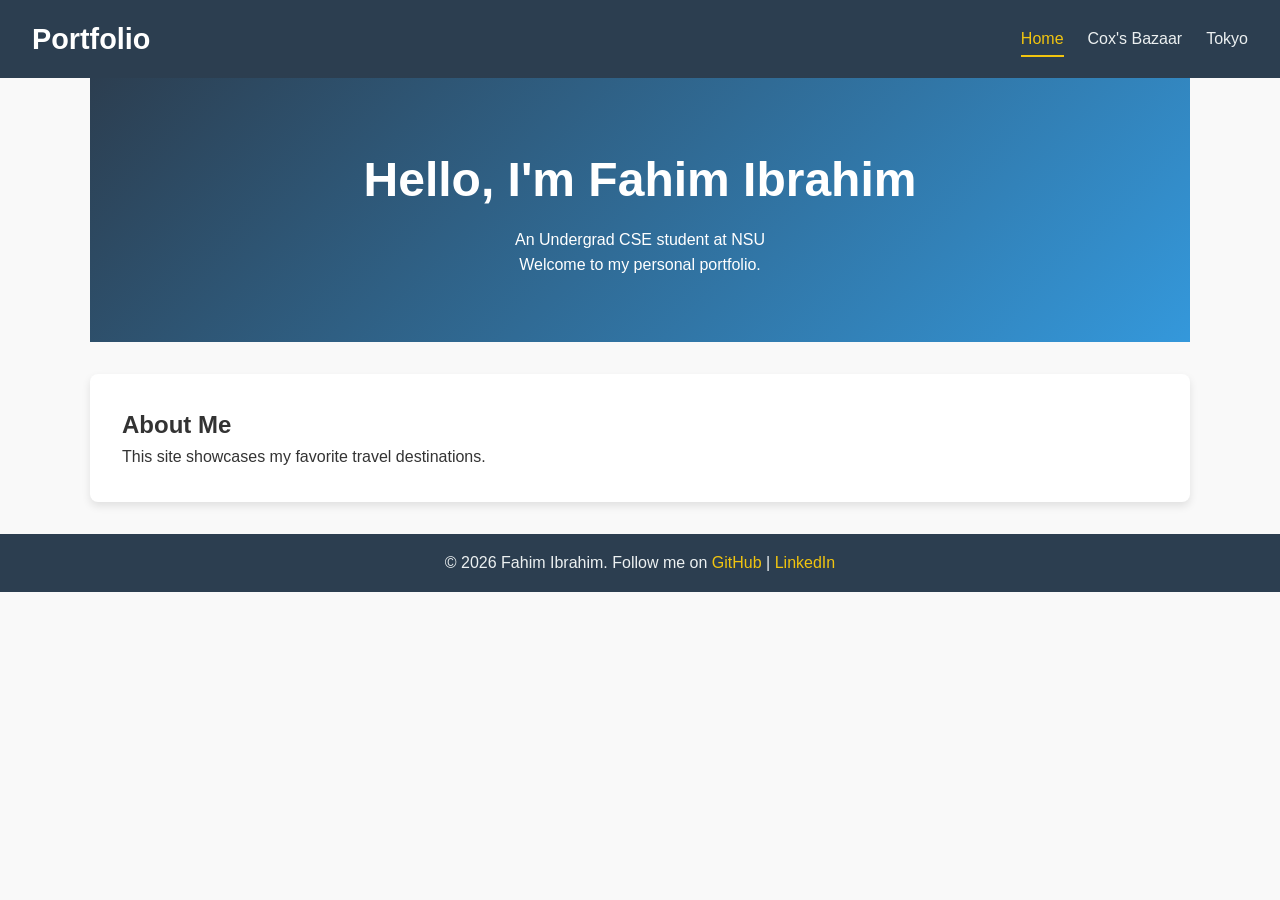
<file: index.html>
<!DOCTYPE html>
<html lang="en">
<head>
    <meta charset="UTF-8">
    <meta name="viewport" content="width=device-width, initial-scale=1.0">
    <title>My Portfolio</title>
    <link rel="stylesheet" href="style.css">
</head>
<body>
    <header>
        <div class="logo">Portfolio</div>
        <nav>
            <ul>
                <li><a href="index.html" class="active">Home</a></li>
                <li><a href="dest1.html">Cox's Bazaar</a></li>
                <li><a href="dest2.html">Tokyo</a></li>
            </ul>
        </nav>
    </header>

    <section class="hero">
        <h1>Hello, I'm Fahim Ibrahim</h1>
        <p>An Undergrad CSE student at NSU</p>
        <p>Welcome to my personal portfolio.</p>
    </section>

    <section class="intro">
        <h2>About Me</h2>
        <p>This site showcases my favorite travel destinations.</p>
    </section>

    <footer>
        <p>&copy; 2026 Fahim Ibrahim. Follow me on 
            <a href="https://github.com/Fahim1702">GitHub</a> | 
            <a href="https://www.linkedin.com/in/fahim-ibrahim-048a50276/">LinkedIn</a>
        </p>
    </footer>
</body>
</html>
</file>
<file: style.css>
/* ---- Reset & Base ---- */
* {
    margin: 0;
    padding: 0;
    box-sizing: border-box;
}

body {
    font-family: 'Segoe UI', Tahoma, Geneva, Verdana, sans-serif;
    line-height: 1.6;
    color: #333;
    background: #f9f9f9;
}

/* ---- Header & Nav (Flexbox) ---- */
header {
    background: #2c3e50;
    color: #fff;
    display: flex;
    justify-content: space-between;
    align-items: center;
    padding: 1rem 2rem;
    position: sticky;
    top: 0;
    z-index: 100;
}

.logo {
    font-size: 1.8rem;
    font-weight: bold;
}

nav ul {
    list-style: none;
    display: flex;
    gap: 1.5rem;
}

nav a {
    color: #ecf0f1;
    text-decoration: none;
    padding: 0.5rem 0;
    transition: color 0.3s, border-bottom 0.3s;
    border-bottom: 2px solid transparent;
}

nav a:hover {
    color: #f1c40f;
    border-bottom-color: #f1c40f;
}

nav a.active {
    border-bottom-color: #f1c40f;
    color: #f1c40f;
}

/* ---- Hero Section ---- */
.hero {
    background: linear-gradient(135deg, #2c3e50, #3498db);
    color: #fff;
    text-align: center;
    padding: 4rem 2rem;
}

.hero h1 {
    font-size: 3rem;
    margin-bottom: 0.5rem;
}

/* ---- Sections (Grid on travel pages?) ---- */
section {
    padding: 2rem;
    max-width: 1100px;
    margin: 0 auto;
}

.intro, .destination {
    background: #fff;
    border-radius: 8px;
    box-shadow: 0 4px 8px rgba(0,0,0,0.1);
    padding: 2rem;
    margin: 2rem auto;
}

.destination h1 {
    color: #2c3e50;
    margin-bottom: 1rem;
}

.destination figure {
    margin: 1rem 0;
}

.destination img {
    border-radius: 8px;
    box-shadow: 0 2px 6px rgba(0,0,0,0.15);
}

.destination figcaption {
    font-style: italic;
    margin-top: 0.5rem;
    color: #555;
}

/* ---- Footer ---- */
footer {
    background: #2c3e50;
    color: #ecf0f1;
    text-align: center;
    padding: 1rem;
    margin-top: 2rem;
}

footer a {
    color: #f1c40f;
    text-decoration: none;
}

footer a:hover {
    text-decoration: underline;
}

/* ---- Responsive Design (Media Queries) ---- */
/* Tablet */
@media screen and (max-width: 768px) {
    header {
        flex-direction: column;
        align-items: center;
        gap: 0.5rem;
        padding: 1rem;
    }
    nav ul {
        flex-wrap: wrap;
        justify-content: center;
        gap: 0.8rem;
    }
    .hero h1 {
        font-size: 2.2rem;
    }
}

/* Mobile */
@media screen and (max-width: 480px) {
    .hero {
        padding: 2rem 1rem;
    }
    .hero h1 {
        font-size: 1.8rem;
    }
    section {
        padding: 1rem;
    }
    .destination {
        padding: 1.2rem;
    }
}
</file>
